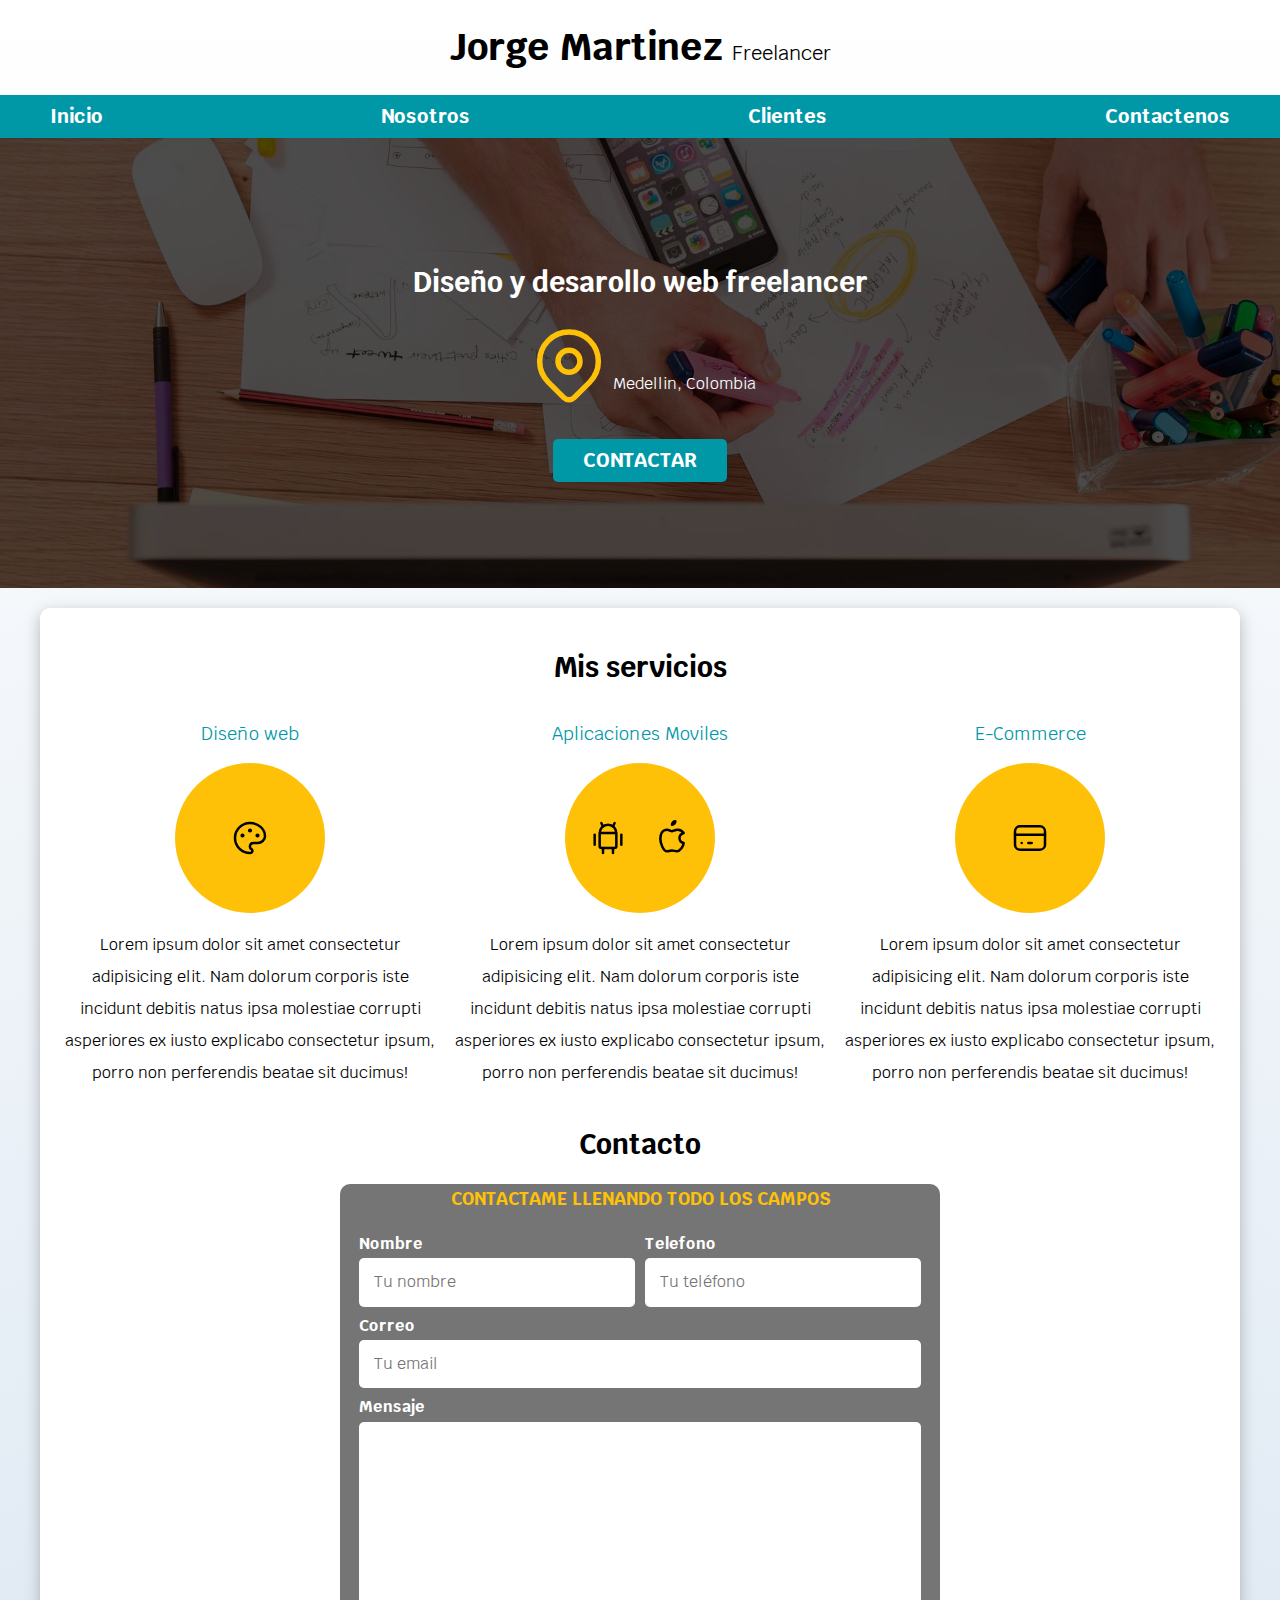
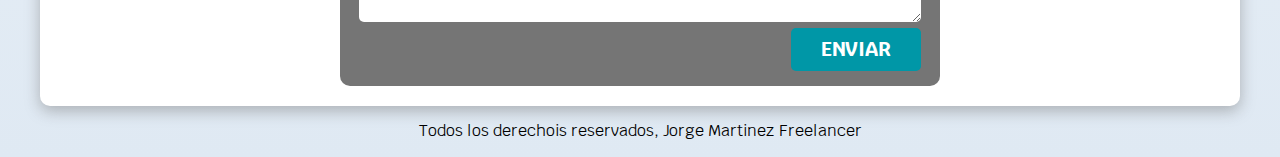
<file: index.html>
<!DOCTYPE html>
<html lang="es">
<head>
    <meta charset="UTF-8">
    <meta http-equiv="X-UA-Compatible" content="IE=edge">
    <meta name="viewport" content="width=device-width, initial-scale=1.0">

    <link rel="preload" href="public/css/lib/normalize.css" as="style">
    <link rel="stylesheet" href="public/css/lib/normalize.css">
    <link rel="preload" href="public/css/style.css" as="style">
    <link rel="stylesheet" href="public/css/style.css">

    <title>Desarrollador freelancer</title>
</head>
<body>
    <header>
        <h1 class="title">Jorge Martinez <span>Freelancer</span></h1>
    </header>

    <div class="nav-bg">
        <nav class="main-navigation container">
            <a href="#">Inicio</a>
            <a href="#">Nosotros</a>
            <a href="#">Clientes</a>
            <a href="#">Contactenos</a>
        </nav>
    </div><!-- .nav-bg -->

    <section class="hero">
        <div class="container-hero">
            <h2>Diseño y desarollo web <span>freelancer</span></h2>
            <div class="location">
                <svg xmlns="http://www.w3.org/2000/svg" class="icon icon-tabler icon-tabler-map-pin" width="88" height="88" viewBox="0 0 24 24" stroke-width="1.5" stroke="#FFC107" fill="none" stroke-linecap="round" stroke-linejoin="round">
                    <path stroke="none" d="M0 0h24v24H0z" fill="none"/>
                    <circle cx="12" cy="11" r="3" />
                    <path d="M17.657 16.657l-4.243 4.243a2 2 0 0 1 -2.827 0l-4.244 -4.243a8 8 0 1 1 11.314 0z" />
                </svg>
                <p>Medellin, Colombia</p>
            </div>
            <a class="button" href="#">Contactar</a>
        </div><!-- .container-hero -->
    </section><!-- Hero -->

    <main class="container shadow">
        <h2>Mis servicios</h2>

        <div class="services">
            <section class="service">
                <h3>Diseño web</h3>
                <div class="service-icons">
                    <svg xmlns="http://www.w3.org/2000/svg" class="icon icon-tabler icon-tabler-palette" width="40" height="40" viewBox="0 0 24 24" stroke-width="1.5" stroke="#000000" fill="none" stroke-linecap="round" stroke-linejoin="round">
                        <path stroke="none" d="M0 0h24v24H0z" fill="none"/>
                        <path d="M12 21a9 9 0 1 1 0 -18a9 8 0 0 1 9 8a4.5 4 0 0 1 -4.5 4h-2.5a2 2 0 0 0 -1 3.75a1.3 1.3 0 0 1 -1 2.25" />
                        <circle cx="7.5" cy="10.5" r=".5" fill="currentColor" />
                        <circle cx="12" cy="7.5" r=".5" fill="currentColor" />
                        <circle cx="16.5" cy="10.5" r=".5" fill="currentColor" />
                    </svg>
                </div>
                <p>Lorem ipsum dolor sit amet consectetur adipisicing elit. Nam dolorum corporis iste incidunt debitis natus ipsa molestiae corrupti asperiores ex iusto explicabo consectetur ipsum, porro non perferendis beatae sit ducimus!</p>
            </section>
    
            <section class="service">
                <h3>Aplicaciones Moviles</h3>
                <div class="service-icons">
                    <svg xmlns="http://www.w3.org/2000/svg" class="icon icon-tabler icon-tabler-brand-android" width="40" height="40" viewBox="0 0 24 24" stroke-width="1.5" stroke="#000000" fill="none" stroke-linecap="round" stroke-linejoin="round">
                        <path stroke="none" d="M0 0h24v24H0z" fill="none"/>
                        <line x1="4" y1="10" x2="4" y2="16" />
                        <line x1="20" y1="10" x2="20" y2="16" />
                        <path d="M7 9h10v8a1 1 0 0 1 -1 1h-8a1 1 0 0 1 -1 -1v-8a5 5 0 0 1 10 0" />
                        <line x1="8" y1="3" x2="9" y2="5" />
                        <line x1="16" y1="3" x2="15" y2="5" />
                        <line x1="9" y1="18" x2="9" y2="21" />
                        <line x1="15" y1="18" x2="15" y2="21" />
                    </svg>
                    
                    <svg xmlns="http://www.w3.org/2000/svg" class="icon icon-tabler icon-tabler-brand-apple" width="40" height="40" viewBox="0 0 24 24" stroke-width="1.5" stroke="#000000" fill="none" stroke-linecap="round" stroke-linejoin="round">
                        <path stroke="none" d="M0 0h24v24H0z" fill="none"/>
                        <path d="M9 7c-3 0 -4 3 -4 5.5c0 3 2 7.5 4 7.5c1.088 -.046 1.679 -.5 3 -.5c1.312 0 1.5 .5 3 .5s4 -3 4 -5c-.028 -.01 -2.472 -.403 -2.5 -3c-.019 -2.17 2.416 -2.954 2.5 -3c-1.023 -1.492 -2.951 -1.963 -3.5 -2c-1.433 -.111 -2.83 1 -3.5 1c-.68 0 -1.9 -1 -3 -1z" />
                        <path d="M12 4a2 2 0 0 0 2 -2a2 2 0 0 0 -2 2" />
                    </svg>
                </div>
                <p>Lorem ipsum dolor sit amet consectetur adipisicing elit. Nam dolorum corporis iste incidunt debitis natus ipsa molestiae corrupti asperiores ex iusto explicabo consectetur ipsum, porro non perferendis beatae sit ducimus!</p>
            </section>
    
            <section class="service">
                <h3>E-Commerce</h3>
                <div class="service-icons">
                    <svg xmlns="http://www.w3.org/2000/svg" class="icon icon-tabler icon-tabler-credit-card" width="40" height="40" viewBox="0 0 24 24" stroke-width="1.5" stroke="#000000" fill="none" stroke-linecap="round" stroke-linejoin="round">
                        <path stroke="none" d="M0 0h24v24H0z" fill="none"/>
                        <rect x="3" y="5" width="18" height="14" rx="3" />
                        <line x1="3" y1="10" x2="21" y2="10" />
                        <line x1="7" y1="15" x2="7.01" y2="15" />
                        <line x1="11" y1="15" x2="13" y2="15" />
                    </svg>
                </div>
                <p>Lorem ipsum dolor sit amet consectetur adipisicing elit. Nam dolorum corporis iste incidunt debitis natus ipsa molestiae corrupti asperiores ex iusto explicabo consectetur ipsum, porro non perferendis beatae sit ducimus!</p>
            </section>
        </div><!-- Services -->
    
    
        <section>
            <h2>Contacto</h2>
            <form action="#" method="post" class="contact-us">
                <fieldset>
                    <legend>Contactame llenando todo los campos</legend>
                    
                    <div class="container-fields">
                        <div class="fields">
                            <label for="name">Nombre</label>
                            <input class="input-field" type="text" name="name" placeholder="Tu nombre" />
                        </div>
            
                        <div class="fields">
                            <label for="phone">Telefono</label>
                            <input class="input-field" type="tel" name="phone" placeholder="Tu teléfono" />
                        </div>
            
                        <div class="fields">
                            <label for="email">Correo</label>
                            <input class="input-field" type="email" name="email" placeholder="Tu email" />
                        </div>
            
                        <div class="fields">
                            <label for="message">Mensaje</label>
                            <textarea class="input-field" name="message" cols="30" rows="10"></textarea>
                        </div>
                    </div><!-- container-fields -->
                    <div class="align-right flex">
                        <input class="button w-sm-100" type="submit" value="Enviar">
                    </div>
                </fieldset>
            </form>
        </section>
    </main>

    <footer class="footer">
        <p>Todos los derechois reservados, Jorge Martinez Freelancer</p>
    </footer>
</body>
</html>
</file>
<file: public/css/style.css>
/*Fonts*/
@import url('https://fonts.googleapis.com/css2?family=Krub:wght@400;700&display=swap');

/* Custom properties */
:root{
    /*Color palette*/
    --gray: #757575;
    --white: #ffffff;
    --black: #212121;
    --primary: #FFC107;
    --secondary: #0097A7;

    --primary-bg : #DFE9F3;

    /*Size*/
    --font-size: 16px; /* 1rem = 10px*/

    /*font*/
    --primary-font: 'Krub', sans-serif;
}

/* Globals - Begin*/
*,
*::after,
*::before {
 box-sizing: inherit;
}

html{
    font-size: 62.5%;
    box-sizing: border-box;/*Hack para box model*/
}

body{
    font-size: var(--font-size); 
    font-family: var(--primary-font);
    background-image: linear-gradient(to top, var(--primary-bg) 0%, var(--white) 100%);
}

h1{
    font-size: 3.8rem;
}

h2{
    font-size: 2.8rem;
}

h3{
    font-size: 1.8rem;
}

h1, h2, h3{
    text-align: center;
}

a{
    text-decoration: none;
}

.title span{
    font-size: 2rem;
    font-weight: 400;
}

.button{
    border: none;
    font-size: 2rem;
    margin-top: 3rem;
    font-weight: 700;
    padding: 1rem 3rem;
    text-align: center;
    color: var(--white);
    border-radius: .5rem;
    text-transform: uppercase;
    background-color: var(--secondary);
}

.button:hover{
    cursor: pointer;
}

@media(min-width: 768px){
    .boton{
        width: auto;
    }
}

/* utilies*/
.w-sm-100{
    width: 100%;
}

@media(min-width: 768px){
    .w-sm-100{
        width: auto;
    }
}

.flex{
    display: flex;
}

.align-right{
    justify-content: flex-end;
}

.container{
    max-width: 120rem;
    margin: 0 auto;
}

.shadow{
    padding: 2rem;
    border-radius: 1rem;
    background-color: var(--white);
    box-shadow: 0px 5px 15px 0px rgba(112,112,112,0.48);
}
/* Globals - End */


/* Navegation - Begin */
.nav-bg{
    background-color: var(--secondary);
}

.main-navigation{
    display: flex;
    flex-direction: column;
}

@media(min-width: 480px){
    .main-navigation{
        flex-direction: row;
        justify-content: space-between;
    }
}

.main-navigation a{
    padding: 1rem;
    display: block;
    font-size: 2rem;
    font-weight: 700;
    text-align: center;
    color: var(--white);
}

.main-navigation a:hover{
    color: var(--black);
    background-color: var(--primary);
}
/* Navegation - End */


/* Hero - Begin */
.hero{
    height: 45rem;
    position: relative;
    margin-bottom: 2rem;
    background-size: cover;
    background-repeat: no-repeat;
    background-image: url('../assets/img/hero.jpg');
}

.container-hero{
    width: 100%;
    height: 100%;
    display: flex;
    position: absolute;
    align-items: center;
    flex-direction: column;
    justify-content: center;
    background-color: rgba(0, 0, 0, .7);
}

.container-hero h2,
.container-hero p{
    color: var(--white);
}

.container-hero .location{
    display: flex;
    align-items: flex-end;
}
/* Hero - End */

/* Services - Begin */
@media(min-width: 768px){
    .services{
        display: grid;
        grid-template-columns: 1fr 1fr 1fr;
        column-gap: 1rem;
    }
}

.services h3{
    font-weight: 400;
    color: var(--secondary);
}

.services p{
    line-height: 2;
    text-align: center;
}

.services .service{
    display: flex;
    align-items: center;
    flex-direction: column;
}

.services .service .service-icons{
    width: 15rem;
    height: 15rem;
    display: flex;
    border-radius: 50%;
    align-items: center;
    justify-content: space-evenly;
    background-color: var(--primary);
}
/* Services - End */


/* Contact Us - Begin */
.contact-us{
    padding: 0.5rem;
    margin: 0 auto;
    border-radius: 1rem;
    width: min( 60rem, 100% ); /*Utilizar el valor más pequeño*/
    background-color: var(--gray);
}

.contact-us fieldset{
    border: none;
}

.contact-us legend{
    font-weight: 700;
    font-size: 1.8rem;
    text-align: center;
    margin-bottom: 2rem;
    color: var(--primary);
    text-transform: uppercase;
}

@media(min-width: 768px){
    .contact-us .container-fields{
        display: grid;
        column-gap: 1rem;
        grid-template-rows: auto auto 20rem;
        grid-template-columns: repeat(2, 1fr);   
    }
    
    .contact-us .container-fields .fields:nth-child(3),
    .contact-us .container-fields .fields:nth-child(4){
        grid-column: 1 / 3;
    }
}

.contact-us .container-fields .fields{
    margin-bottom: 1rem;
}

.contact-us .container-fields .fields label{
    display: block;
    font-weight: 700;
    color: var(--white);
    margin-bottom: .5rem;
}

.contact-us .container-fields .fields .input-field{
    width: 100%;
    border: none;
    padding: 1.5rem;
    border-radius: .5rem;
}

.contact-us .container-fields .fields textarea{
    height: 20rem;
}

.contact-us .send .button{
    width: 100%;
}
/* Contact Us - End */


/* Footer - Begin */
.footer{
    text-align: center;
}
/* Footer - End */
</file>
